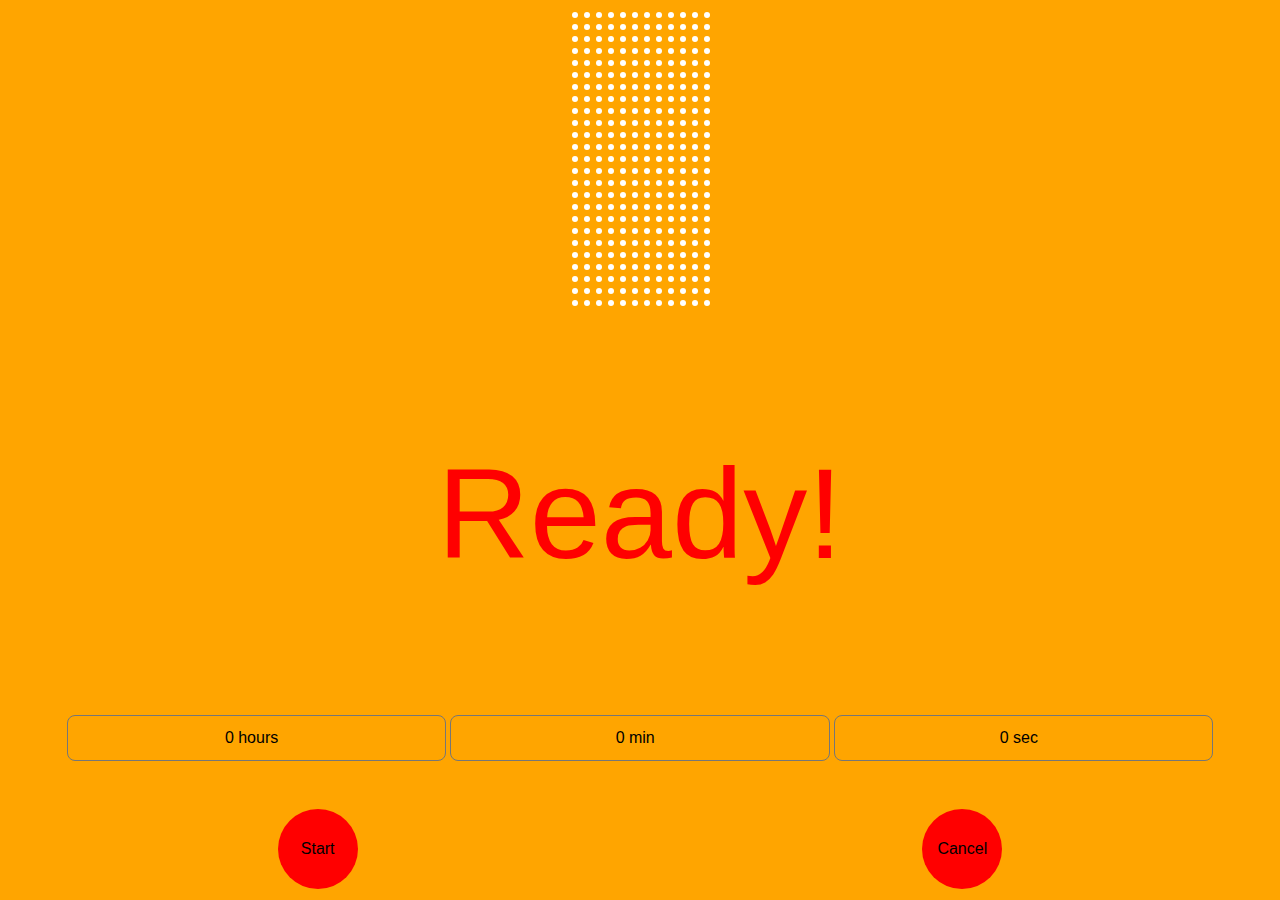
<file: index.html>
<!DOCTYPE html>
<html>

<head>
    <title>Countdown Timer</title>
    <meta charset="UTF-8">
    <meta name="viewport" content="width=device-width, initial-scale=1.0">
    <link rel="stylesheet" href="style.css">

</head>

<body>
    <div class="container">
        <svg id="progressBarContainer" width="144" height="300">

            <defs>
                <pattern id="pattern1" x="0" y="0" width="12" height="12" patternUnits="userSpaceOnUse">
                   <circle cx="5" cy="5" r="3" stroke="0" fill="white" />
                </pattern>
   
             </defs>

          <rect id="progressBar" x="0" y="0" width="144" height="300" style="fill:url(#pattern1)" />
        </svg>
        

        <div id="clock">
           <p>Ready!</p>
        </div>
        

        <div id="content">
            <select class="selector" id="hours">
                <option value="0">0 hours</option>
                <option value="1">1 hours</option>
                <option value="2">2 hours</option>
                <option value="3">3 hours</option>
                <option value="4">4 hours</option>
                <option value="5">5 hours</option>
                <option value="6">6 hours</option>
                <option value="7">7 hours</option>
                <option value="8">8 hours</option>
                <option value="9">9 hours</option>
                <option value="10">10 hours</option>
                <option value="11">11 hours</option>
                <option value="12">12 hours</option>
                <option value="13">13 hours</option>
                <option value="14">14 hours</option>
                <option value="15">15 hours</option>
                <option value="16">16 hours</option>
                <option value="17">17 hours</option>
                <option value="18">18 hours</option>
                <option value="19">19 hours</option>
                <option value="20">20 hours</option>
                <option value="21">21 hours</option>
                <option value="22">22 hours</option>
                <option value="23">23 hours</option>
            </select>

            <select class="selector" id="minutes">
                <option value="0">0 min</option>
                <option value="1">1 min</option>
                <option value="2">2 min</option>
                <option value="3">3 min</option>
                <option value="4">4 min</option>
                <option value="5">5 min</option>
                <option value="6">6 min</option>
                <option value="7">7 min</option>
                <option value="8">8 min</option>
                <option value="9">9 min</option>
                <option value="10">10 min</option>
                <option value="11">11 min</option>
                <option value="12">12 min</option>
                <option value="13">13 min</option>
                <option value="14">14 min</option>
                <option value="15">15 min</option>
                <option value="16">16 min</option>
                <option value="17">17 min</option>
                <option value="18">18 min</option>
                <option value="19">19 min</option>
                <option value="20">20 min</option>
                <option value="21">21 min</option>
                <option value="22">22 min</option>
                <option value="23">23 min</option>
                <option value="24">24 min</option>
                <option value="25">25 min</option>
                <option value="26">26 min</option>
                <option value="27">27 min</option>
                <option value="28">28 min</option>
                <option value="29">29 min</option>
                <option value="30">30 min</option>
                <option value="31">31 min</option>
                <option value="32">32 min</option>
                <option value="33">33 min</option>
                <option value="34">34 min</option>
                <option value="35">35 min</option>
                <option value="36">36 min</option>
                <option value="37">37 min</option>
                <option value="38">38 min</option>
                <option value="39">39 min</option>
                <option value="40">40 min</option>
                <option value="41">41 min</option>
                <option value="42">42 min</option>
                <option value="43">43 min</option>
                <option value="44">44 min</option>
                <option value="45">45 min</option>
                <option value="46">46 min</option>
                <option value="47">47 min</option>
                <option value="48">48 min</option>
                <option value="49">49 min</option>
                <option value="50">50 min</option>
                <option value="51">51 min</option>
                <option value="52">52 min</option>
                <option value="53">53 min</option>
                <option value="54">54 min</option>
                <option value="55">55 min</option>
                <option value="56">56 min</option>
                <option value="57">57 min</option>
                <option value="58">58 min</option>
                <option value="59">59 min</option>
            </select>


            <select class="selector" id="seconds">
                <option value="0">0 sec</option>
                <option value="1">1 sec</option>
                <option value="2">2 sec</option>
                <option value="3">3 sec</option>
                <option value="4">4 sec</option>
                <option value="5">5 sec</option>
                <option value="6">6 sec</option>
                <option value="7">7 sec</option>
                <option value="8">8 sec</option>
                <option value="9">9 sec</option>
                <option value="10">10 sec</option>
                <option value="11">11 sec</option>
                <option value="12">12 sec</option>
                <option value="13">13 sec</option>
                <option value="14">14 sec</option>
                <option value="15">15 sec</option>
                <option value="16">16 sec</option>
                <option value="17">17 sec</option>
                <option value="18">18 sec</option>
                <option value="19">19 sec</option>
                <option value="20">20 sec</option>
                <option value="21">21 sec</option>
                <option value="22">22 sec</option>
                <option value="23">23 sec</option>
                <option value="24">24 sec</option>
                <option value="25">25 sec</option>
                <option value="26">26 sec</option>
                <option value="27">27 sec</option>
                <option value="28">28 sec</option>
                <option value="29">29 sec</option>
                <option value="30">30 sec</option>
                <option value="31">31 sec</option>
                <option value="32">32 sec</option>
                <option value="33">33 sec</option>
                <option value="34">34 sec</option>
                <option value="35">35 sec</option>
                <option value="36">36 sec</option>
                <option value="37">37 sec</option>
                <option value="38">38 sec</option>
                <option value="39">39 sec</option>
                <option value="40">40 sec</option>
                <option value="41">41 sec</option>
                <option value="42">42 sec</option>
                <option value="43">43 sec</option>
                <option value="44">44 sec</option>
                <option value="45">45 sec</option>
                <option value="46">46 sec</option>
                <option value="47">47 sec</option>
                <option value="48">48 sec</option>
                <option value="49">49 sec</option>
                <option value="50">50 sec</option>
                <option value="51">51 sec</option>
                <option value="52">52 sec</option>
                <option value="53">53 sec</option>
                <option value="54">54 sec</option>
                <option value="55">55 sec</option>
                <option value="56">56 sec</option>
                <option value="57">57 sec</option>
                <option value="58">58 sec</option>
                <option value="59">59 sec</option>
            </select>
        </div>
        <div class="buttonSection">
            <div class="button1">
                <button class="roundButton" id="start">Start</button>
            </div>
            <div class="button2">
                <button class="roundButton" id="cancel">Cancel</button>
            </div>

        </div>


    </div>

    <script>
       document.getElementById("start").addEventListener('click' , startTimer);
       document.getElementById("cancel").addEventListener('click' , cancelledButtonPressed);

       var startTime;
       var endTime;
       var origTimePeriod;
       var newTimePeriod;
       var timer;
       var cancelled = false;

        function startTimer(){
          cancelled = false;

          startTime = new Date();
          endTime  = getEndTime();

          origTimePeriod = endTime.getTime() - startTime.getTime();
          newTimePeriod = origTimePeriod ;

            timer= setInterval( displayCountdown, 1000);
        }

        function displayCountdown(){ 
            var timeLeft = msToTime(newTimePeriod);   
           
            document.getElementById ("clock").innerHTML = `<p>${timeLeft["hours"]}h ${timeLeft["minutes"]}m ${timeLeft["seconds"]}s</p>`;

            var newHeight = Math.floor(newTimePeriod / origTimePeriod * 100) * 3;
            document.getElementById("progressBar").setAttribute("height", newHeight);

            newTimePeriod -=1000;

            if(newTimePeriod <0 || cancelled){
              clearInterval(timer);
              document.getElementById("clock").innerHTML = "<p>Complete!</p>";
            }
        }
         function cancelledButtonPressed(){
           cancelled= true;
         } 

            function msToTime(milliseconds){
                var mHour = 1000 * 60 * 60;
                var mMinute = 1000 * 60;
                var mSecond = 1000;

                var hours = Math.floor(milliseconds / mHour);
                var minutes = Math.floor((milliseconds % mHour) / mMinute);
                var seconds = Math.floor((milliseconds % mMinute) / mSecond);

                var time = [];
                time["hours"] = hours;
                time["minutes"] = minutes;
                time["seconds"] = seconds;

                return time;
            }
        

        function getEndTime(){
            var dt = new Date();

            var hours = parseInt(document.getElementById("hours").value);
            var minutes = parseInt(document.getElementById("minutes").value);
            var seconds = parseInt(document.getElementById("seconds").value);
      
            

            dt.setHours(dt.getHours() + hours);
            dt.setMinutes(dt.getMinutes() + minutes);
            dt.setSeconds(dt.getSeconds() + seconds);

            return dt;
        }
    </script>
</body>


</html>
</file>
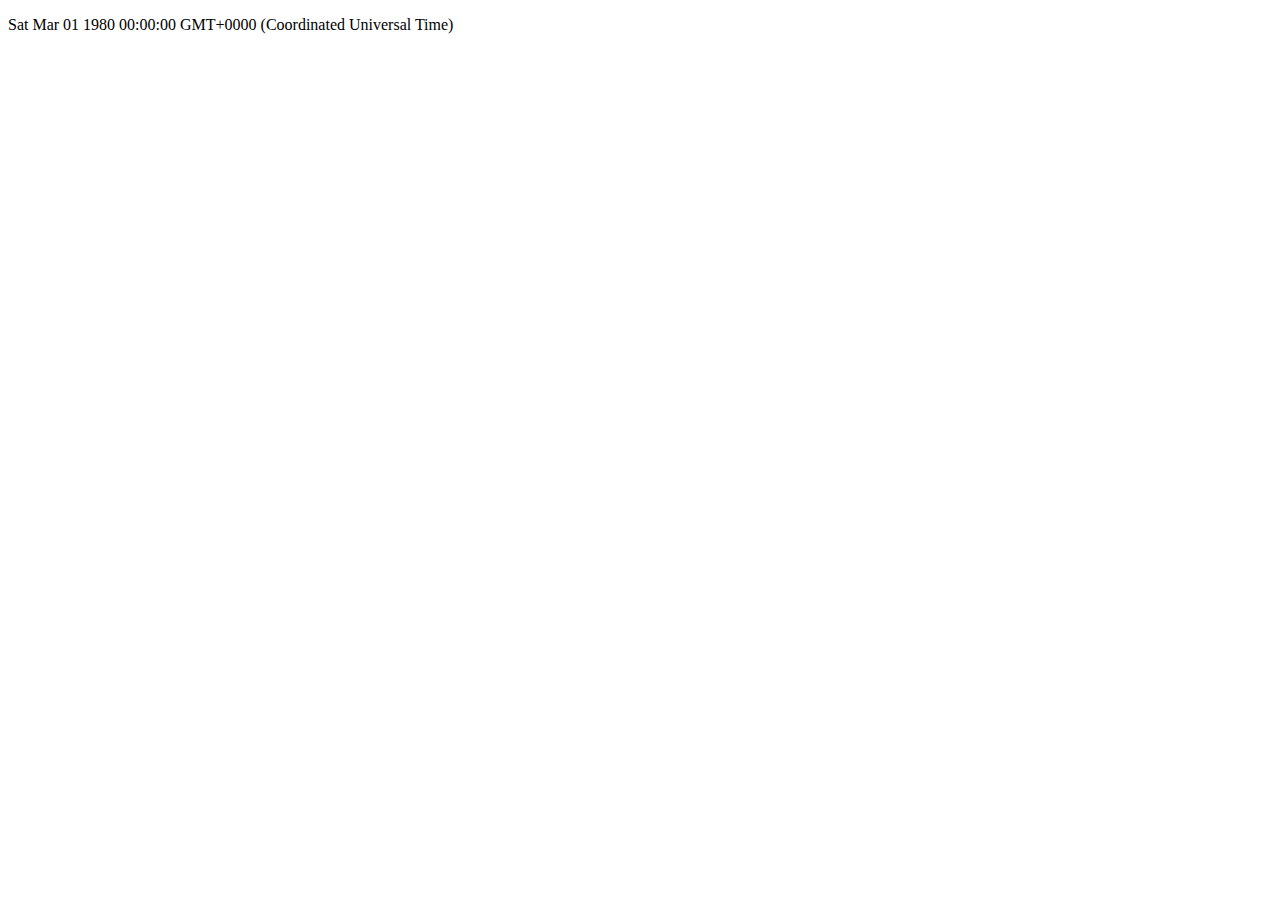
<file: js-datetime.html>
<!DOCTYPE html>
<html>
    <head>

    </head>
    <body>
        <p id="output"></p>
        <p id="output2"></p>


    <script>

        var dt = new Date(1980,2);

        document.getElementById("output").innerHTML = dt;

        dt.setHours(11);
        dt.setMinutes(25);
        dt.setFullYear(2009);
        document.getElememntById("output2").innerHTML = dt;
    </script>

    </body>
</html>
</file>
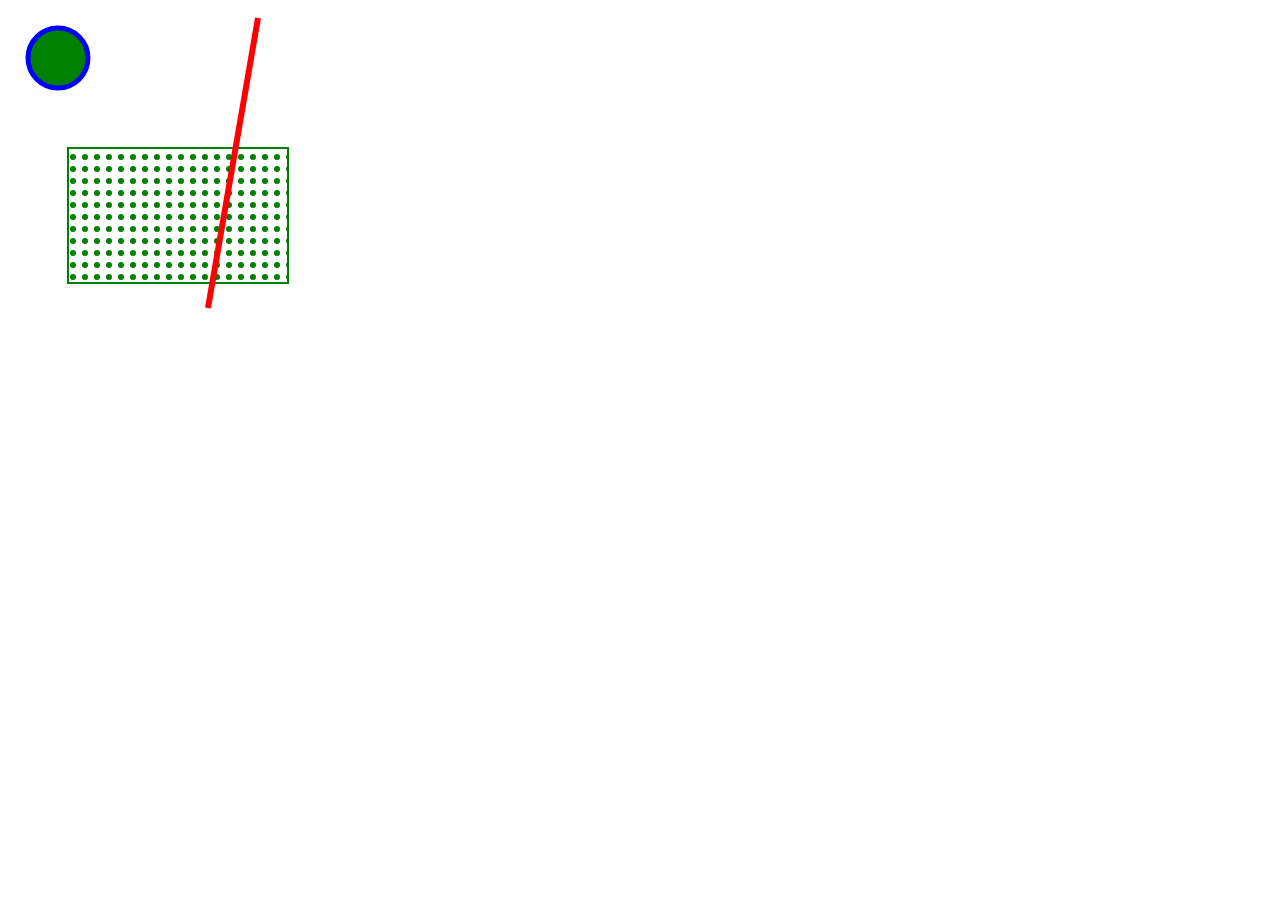
<file: svg.html>
<!DOCTYPE html>
<html>
    <head>

    </head>

    <body>

        <svg width="500" height="500">
          <defs>
             <pattern id="pattern1" x="0" y="0" width="12" height="12" patternUnits="userSpaceOnUse">
                <circle cx="5" cy="5" r="3" stroke="0" fill="green" />
             </pattern>

          </defs>


           <circle cx="50" cy="50" r="30" stroke="blue" stroke-width="5" fill="green" />
           <rect x="60" y="140" width="220" height="135" stroke="green" stroke-width="2" style="fill:url(#pattern1)" />
           <line x1="250" y1="10" x2="200" y2="300" stroke="red" stroke-width="6" /> 

        </svg>
    </body>
</html>
</file>
<file: style.css>
body{
    background-color: orange;
    font-family: "Raleway", sans-serif;
    text-align: center;
}

.container{
    width: 100%;
}

p{
    color: red;
    font-size: 10vw;
}

#clock{
    width: 100%;
    text-align: center;
}


#progressBarContainer{
    transform: rotate(180deg);
}

.buttonSection{
    width: 100%;
    padding-top: 3rem;
}

.roundButton{
    border-radius: 50%;
    background-color: red;
    border: 0;
    width: 5rem;
    height: 5rem;
    font-size: 1rem;
}

.button1{
    float: left;
    width: 49%;
}

.button2{
    float: right;
    width: 49%;
}


.selector{
    background-color: orange;
    padding: .8rem 1.4rem .9rem .8rem;
    width: 30%;
    border-radius: .5rem;
    -moz-appearance: none;
    -webkit-appearance: none;
    appearance: none;
    font-size: 1rem;
    text-align: center;
}
</file>
